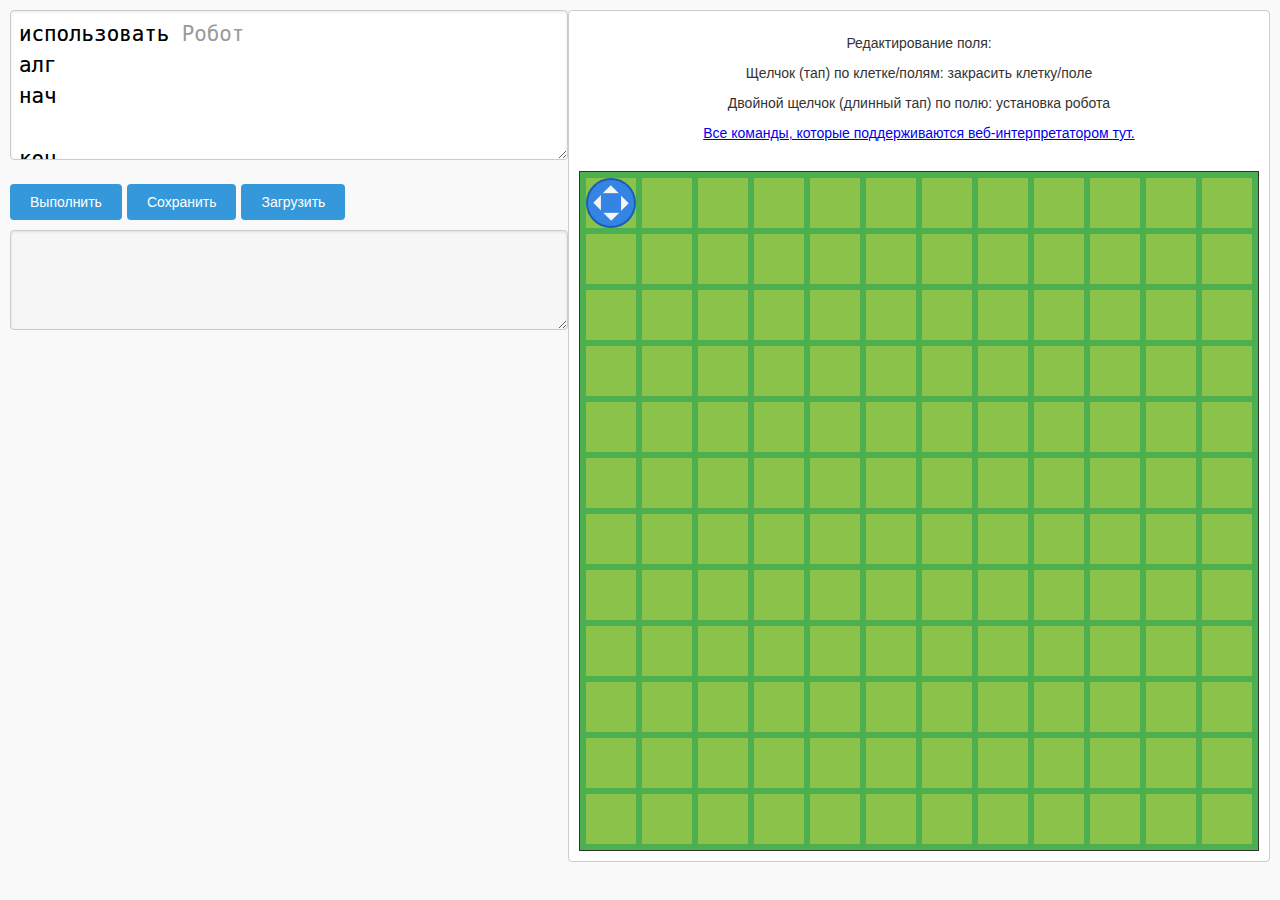
<file: index.html>
<!doctype html>
<html>
<head>
<title>КуМир</title>
<meta charset='UTF-8'>
<meta name="viewport" content="width=device-width">
<link rel='stylesheet' type='text/css' href='static/css/style-v1.css'>
<script type='text/javascript' src='static/js/kumir.js'></script>
<script type='text/javascript' src='static/js/robot.js'></script>
<script type='text/javascript' src='static/js/highlight.js'></script>
</head>
<body>
	<div id="app">
		<div>
			<div class="editor">
				<!-- <div class="line-numbers" id="lineNumbers"></div> -->
				<div class="code">
					<textarea id='input' spellcheck='false'>использовать Робот&#13;&#10;алг&#13;&#10;нач&#13;&#10;&#13;&#10;кон</textarea>
				</div>
			</div>
			<div class="controls">
				<input type='button' value='Выполнить' id='button'>
				<input type='button' value='Сохранить' id='saveButton'>
				<input type='button' value='Загрузить' id='loadButton'>
				<textarea id='output' disabled = 'true'></textarea>
				<div id='error'></div>
			</div>
		</div>
		
		<div class="canvas" id='robotBoard'>
			<p>Редактирование поля:</p>
			<p>Щелчок (тап) по клетке/полям: закрасить клетку/поле</p>
			<p>Двойной щелчок (длинный тап) по полю: установка робота</p>
			<p><a href="doc.html">Все команды, которые поддерживаются веб-интерпретатором тут.</a></p>
			<br>
		</div>	
	</div>

<script type='text/javascript'>
	if(screen.orientation.type.includes('portrait')) document.querySelector('#app').classList.add('mobile-app')
	else document.querySelector('#app').classList.add('desktop-app')

	input = document.getElementById('input');
	output = document.getElementById('output');
	button = document.getElementById('button');
	robotBoard = document.getElementById('robotBoard');
	startHighlight('input');
	if (robot) robot.create(robotBoard);
	document.addEventListener('print', function(e) {output.value+=e.detail;});
	document.addEventListener('error', function(e) {
		error.style.display = 'block';
		error.innerHTML = '';
		error.innerHTML+=e.detail;
	});
	button.onclick = function() {
		output.value = '';
		error.style.display = 'none';
		kumir.start(input.value);
	}
</script>
<script>
saveButton = document.getElementById('saveButton');
loadButton = document.getElementById('loadButton');

saveButton.onclick = function() {
    const config = {
        robotPosition: { x: robot.x, y: robot.y },
        cells: robot.cells,
        walls: robot.walls
    };
    const blob = new Blob([JSON.stringify(config)], { type: 'application/json' });
    const url = URL.createObjectURL(blob);
    const a = document.createElement('a');
    a.href = url;
    a.download = 'configuration.json';
    document.body.appendChild(a);
    a.click();
    document.body.removeChild(a);
};

loadButton.onclick = function() {
    const input = document.createElement('input');
    input.type = 'file';
    input.accept = '.json';
    input.onchange = e => {
        const file = e.target.files[0];
        const reader = new FileReader();
        reader.onload = event => {
            const config = JSON.parse(event.target.result);
            robot.x = config.robotPosition.x;
            robot.y = config.robotPosition.y;
			robot.startPos = {'x': config.robotPosition.x, 'y': config.robotPosition.y};
            robot.cells = config.cells;
            robot.walls = config.walls;
            robot.draw(); // Обновляем отображение после загрузки
        };
        reader.readAsText(file);
    };
    input.click();
};
</script>
<script>
	function updateLineNumbers() {
		const textarea = document.getElementById('input');
		const lineNumbers = document.getElementById('lineNumbers');
	
		// Разделяем текст на строки
		const lines = textarea.value.split('\n');
		
		// Генерируем номера строк
		lineNumbers.innerHTML = lines.map((_, index) => index + 1).join('<br>');
	}
	
	// Инициализация при загрузке страницы
	document.addEventListener('DOMContentLoaded', function() {
		const textarea = document.getElementById('input');
		
		// Обновляем номера строк при загрузке страницы
		updateLineNumbers();
		
		// Добавляем обработчик события input для обновления номеров строк
		textarea.addEventListener('input', updateLineNumbers);
	});
	</script>
	
</body>
</html>
</file>
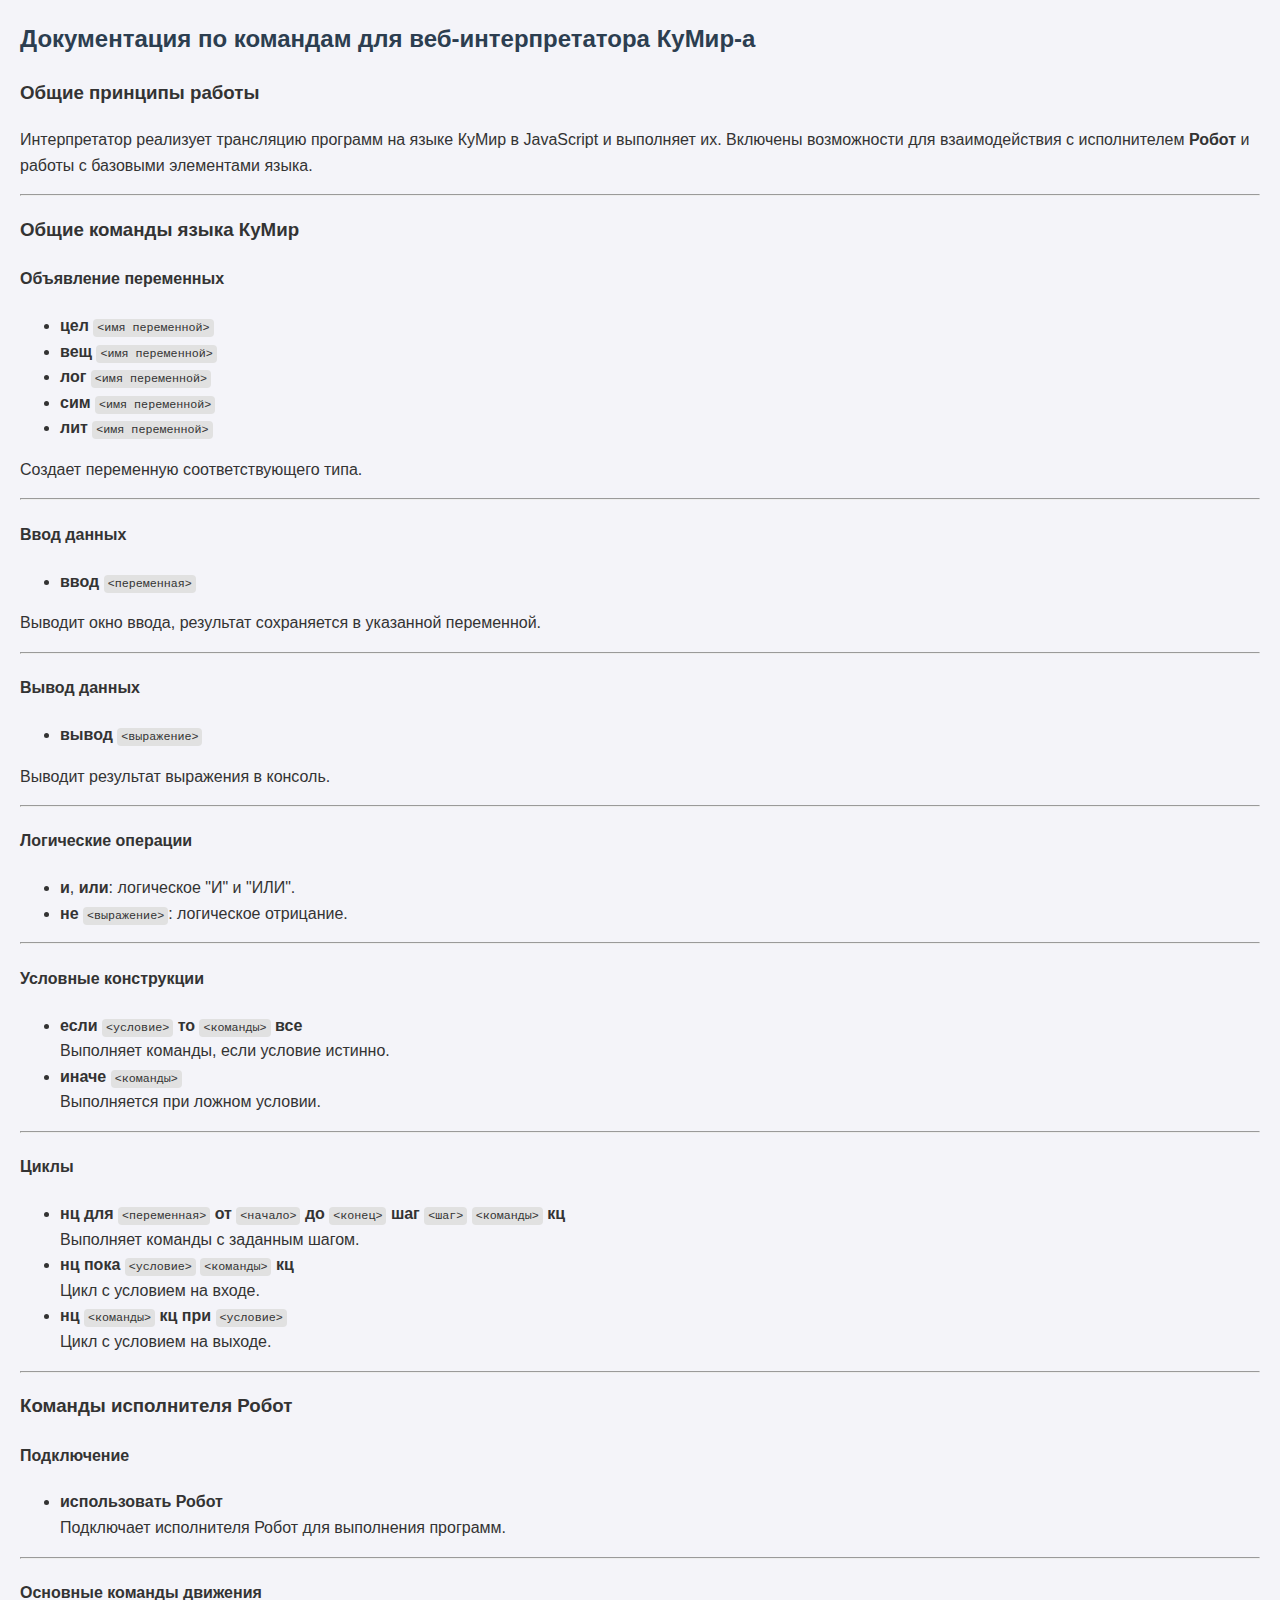
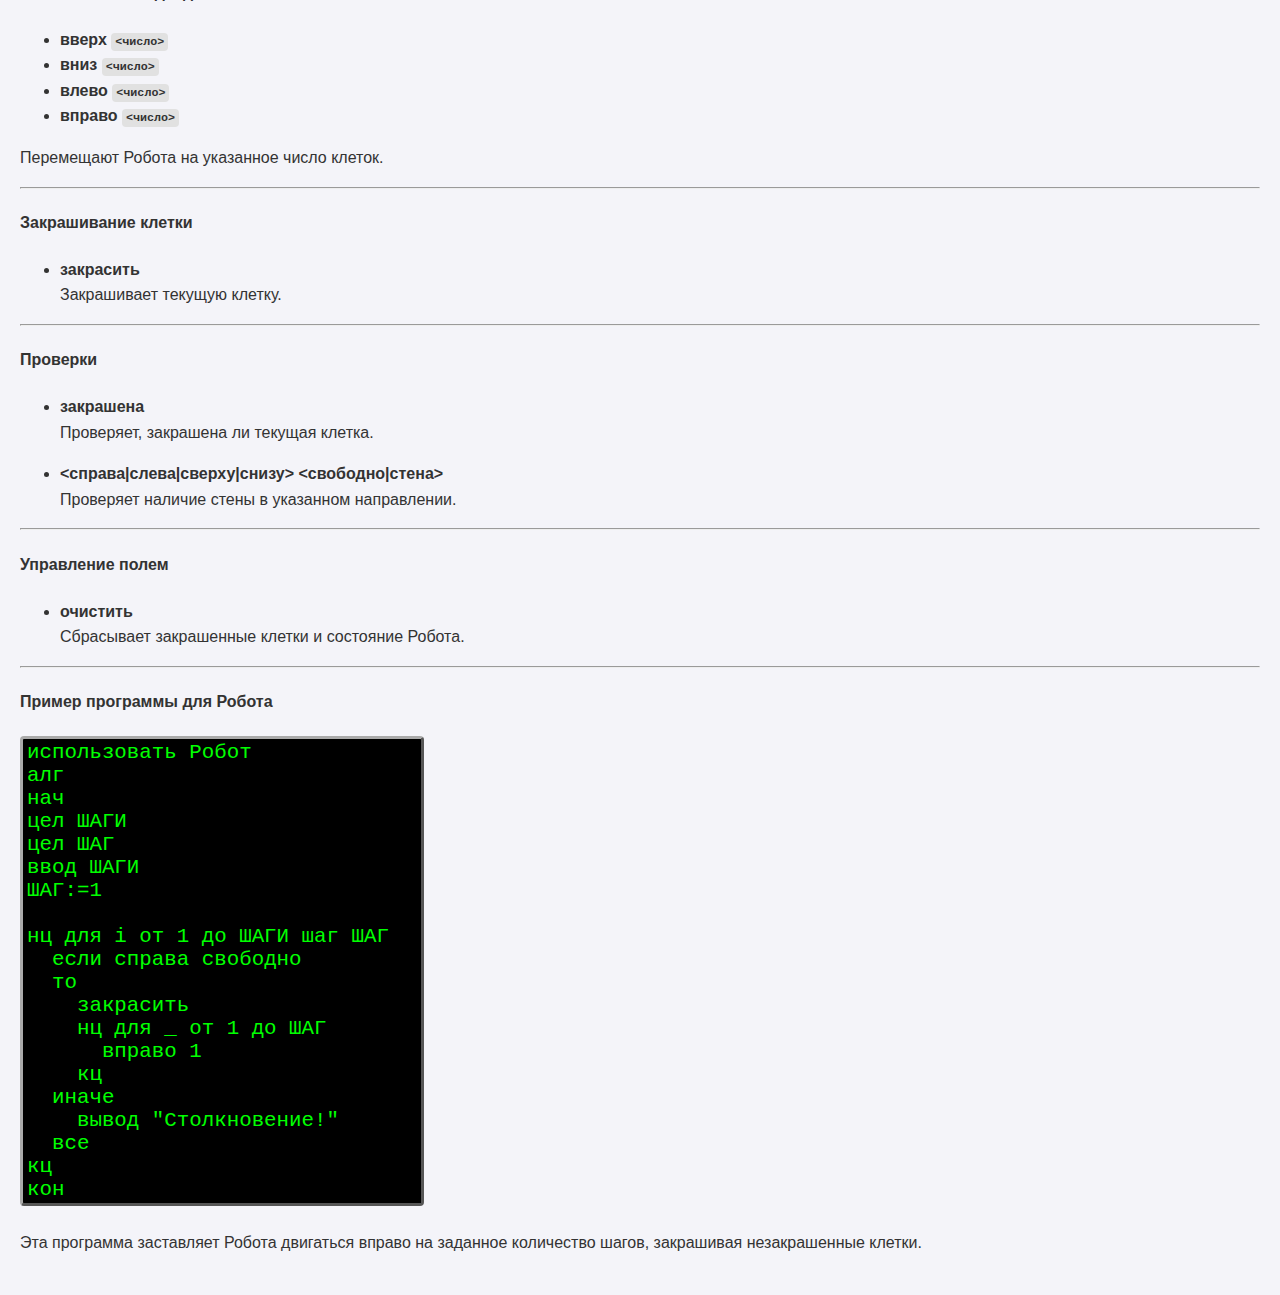
<file: doc.html>
<!DOCTYPE html>
<html lang="ru">
<head>
    <meta charset="UTF-8">
    <meta name="viewport" content="width=device-width, initial-scale=1.0">
    <title>Документация по командам робота</title>
    <style>
        body {
            font-family: Arial, sans-serif;
            line-height: 1.6;
            margin: 20px;
            background-color: #f4f4f9;
            color: #333;
        }
        h1, h2 {
            color: #2c3e50;
        }
        .command {
            margin: 10px 0;
            padding: 10px;
            background: #ecf0f1;
            border-left: 4px solid #3498db;
        }
        code {
            background: #e1e1e1;
            padding: 2px 4px;
            border-radius: 4px;
            font-size: 90%;
        }
        .codeblock {
            background: #000;
            padding: 2px 4px;
            border-radius: 4px;
            font-size: 1.6em;
            resize: none;
            border: 3px outset #aaa;
            color: #0f0
        }
        .example {
            background: #dfe6e9;
            padding: 10px;
            border-left: 4px solid #27ae60;
        }
    </style>
</head>
<body>
    <h2>Документация по командам для веб-интерпретатора КуМир-а</h2>
    <h3>Общие принципы работы</h3>
    <p>Интерпретатор реализует трансляцию программ на языке КуМир в JavaScript и выполняет их. Включены возможности для взаимодействия с исполнителем <strong>Робот</strong> и работы с базовыми элементами языка.</p>
    <hr>
    <h3>Общие команды языка КуМир</h3>
    <h4>Объявление переменных</h4>
    <ul>
    <li><strong>цел</strong> <code>&lt;имя переменной&gt;</code>  </li>
    <li><strong>вещ</strong> <code>&lt;имя переменной&gt;</code>  </li>
    <li><strong>лог</strong> <code>&lt;имя переменной&gt;</code>  </li>
    <li><strong>сим</strong> <code>&lt;имя переменной&gt;</code>  </li>
    <li><strong>лит</strong> <code>&lt;имя переменной&gt;</code></li>
    </ul>
    <p>Создает переменную соответствующего типа.</p>
    <hr>
    <h4>Ввод данных</h4>
    <ul>
    <li><strong>ввод</strong> <code>&lt;переменная&gt;</code></li>
    </ul>
    <p>Выводит окно ввода, результат сохраняется в указанной переменной.</p>
    <hr>
    <h4>Вывод данных</h4>
    <ul>
    <li><strong>вывод</strong> <code>&lt;выражение&gt;</code></li>
    </ul>
    <p>Выводит результат выражения в консоль.</p>
    <hr>
    <h4>Логические операции</h4>
    <ul>
    <li><strong>и</strong>, <strong>или</strong>: логическое &quot;И&quot; и &quot;ИЛИ&quot;.  </li>
    <li><strong>не</strong> <code>&lt;выражение&gt;</code>: логическое отрицание.</li>
    </ul>
    <hr>
    <h4>Условные конструкции</h4>
    <ul>
    <li><strong>если</strong> <code>&lt;условие&gt;</code> <strong>то</strong> <code>&lt;команды&gt;</code> <strong>все</strong><br>Выполняет команды, если условие истинно.  </li>
    <li><strong>иначе</strong> <code>&lt;команды&gt;</code><br>Выполняется при ложном условии.</li>
    </ul>
    <hr>
    <h4>Циклы</h4>
    <ul>
    <li><strong>нц</strong> <strong>для</strong> <code>&lt;переменная&gt;</code> <strong>от</strong> <code>&lt;начало&gt;</code> <strong>до</strong> <code>&lt;конец&gt;</code> <strong>шаг</strong> <code>&lt;шаг&gt;</code> <code>&lt;команды&gt;</code> <strong>кц</strong><br>Выполняет команды с заданным шагом.  </li>
    <li><strong>нц</strong> <strong>пока</strong> <code>&lt;условие&gt;</code> <code>&lt;команды&gt;</code> <strong>кц</strong><br>Цикл с условием на входе.  </li>
    <li><strong>нц</strong> <code>&lt;команды&gt;</code> <strong>кц</strong> <strong>при</strong> <code>&lt;условие&gt;</code><br>Цикл с условием на выходе.</li>
    </ul>
    <hr>
    <h3>Команды исполнителя <strong>Робот</strong></h3>
    <h4>Подключение</h4>
    <ul>
    <li><strong>использовать Робот</strong><br>Подключает исполнителя Робот для выполнения программ.</li>
    </ul>
    <hr>
    <h4>Основные команды движения</h4>
    <ul>
    <li><strong>вверх <code>&lt;число&gt;</code></strong>  </li>
    <li><strong>вниз <code>&lt;число&gt;</code></strong>  </li>
    <li><strong>влево <code>&lt;число&gt;</code></strong>  </li>
    <li><strong>вправо <code>&lt;число&gt;</code></strong></li>
    </ul>
    <p>Перемещают Робота на указанное число клеток.  </p>
    <hr>
    <h4>Закрашивание клетки</h4>
    <ul>
    <li><strong>закрасить</strong><br>Закрашивает текущую клетку.</li>
    </ul>
    <hr>
    <h4>Проверки</h4>
    <ul>
    <li><p><strong>закрашена</strong> <br>Проверяет, закрашена ли текущая клетка.  </p>
    </li>
    <li><p><strong>&lt;справа|слева|сверху|снизу&gt; &lt;свободно|стена&gt;</strong><br>Проверяет наличие стены в указанном направлении.</p>
    </li>
    </ul>
    <hr>
    <h4>Управление полем</h4>
    <ul>
    <li><strong>очистить</strong><br>Сбрасывает закрашенные клетки и состояние Робота.</li>
    </ul>
    <hr>
    <h4>Пример программы для Робота</h4>
    <textarea class="codeblock" cols="30" rows="20" readonly>использовать Робот
алг
нач
цел ШАГИ
цел ШАГ
ввод ШАГИ
ШАГ:=1

нц для i от 1 до ШАГИ шаг ШАГ
  если справа свободно
  то
    закрасить
    нц для _ от 1 до ШАГ
      вправо 1
    кц
  иначе
    вывод "Столкновение!"
  все
кц
кон</textarea>
    <p>Эта программа заставляет Робота двигаться вправо на заданное количество шагов, закрашивая незакрашенные клетки.</p>
    
</body>
</html>
</file>
<file: static/css/style-v1.css>
/* styles.css */

* {
    box-sizing: border-box;
}

body {
    font-family: Arial, sans-serif;
    margin: 0;
    padding: 0;
    background-color: #f9f9f9;
    color: #333;
}

#app {
    display: flex;
    /* flex-direction: column; */
    padding: 10px;
    justify-content: center;
    width: fit-content;
}

.editor {
    margin-bottom: 15px;
}

textarea {
    width: 100%;
    height: 150px;
    resize: vertical;
    font-family: monospace;
    font-size: 1.6em;
    line-height: 1.5;
    padding: 8px;
    border: 1px solid #ccc;
    border-radius: 4px;
    box-shadow: inset 0 1px 3px rgba(0, 0, 0, 0.1);
    color: #999;
}

input[type="button"] {
    display: inline-block;
    padding: 10px 20px;
    margin: 5px 5px 0 0;
    background-color: #3498db;
    color: #fff;
    border: none;
    border-radius: 4px;
    cursor: pointer;
    font-size: 14px;
    text-align: center;
}

input[type="button"]:hover {
    background-color: #2980b9;
}

.controls {
    display: flex;
    flex-wrap: wrap;
    align-items: flex-start;
    margin-bottom: 15px;
}

.controls textarea {
    flex-grow: 1;
    height: 100px;
    margin-top: 10px;
}

#robotBoard {
    background-color: #fff;
    border: 1px solid #ccc;
    padding: 10px;
    text-align: center;
    border-radius: 4px;
    margin-bottom: 15px;
    font-size: 14px;
}

#robotBoard canvas {
    display: block;
    margin: 0 auto;
    border: 1px solid #333;
}

#error {
    color: #e74c3c;
    font-weight: bold;
    margin-top: 10px;
}

/* Mobile-specific styles */
.mobile-app {
    flex-direction: column;
}

.mobile-app .editor textarea {
    height: 100px;
}

.mobile-app .controls {
    flex-direction: column;
}

.mobile-app input[type="button"] {
    width: 100%;
    margin: 5px 0;
}

#inputHighlightDiv {
    line-height: 1.5; /* Соответствует textarea */
    z-index: 1; /* Располагается над другими элементами */
}

#inputHighlightDiv mark {
    background-color: transparent; /* Убираем стандартный фон <mark> */
}
</file>
